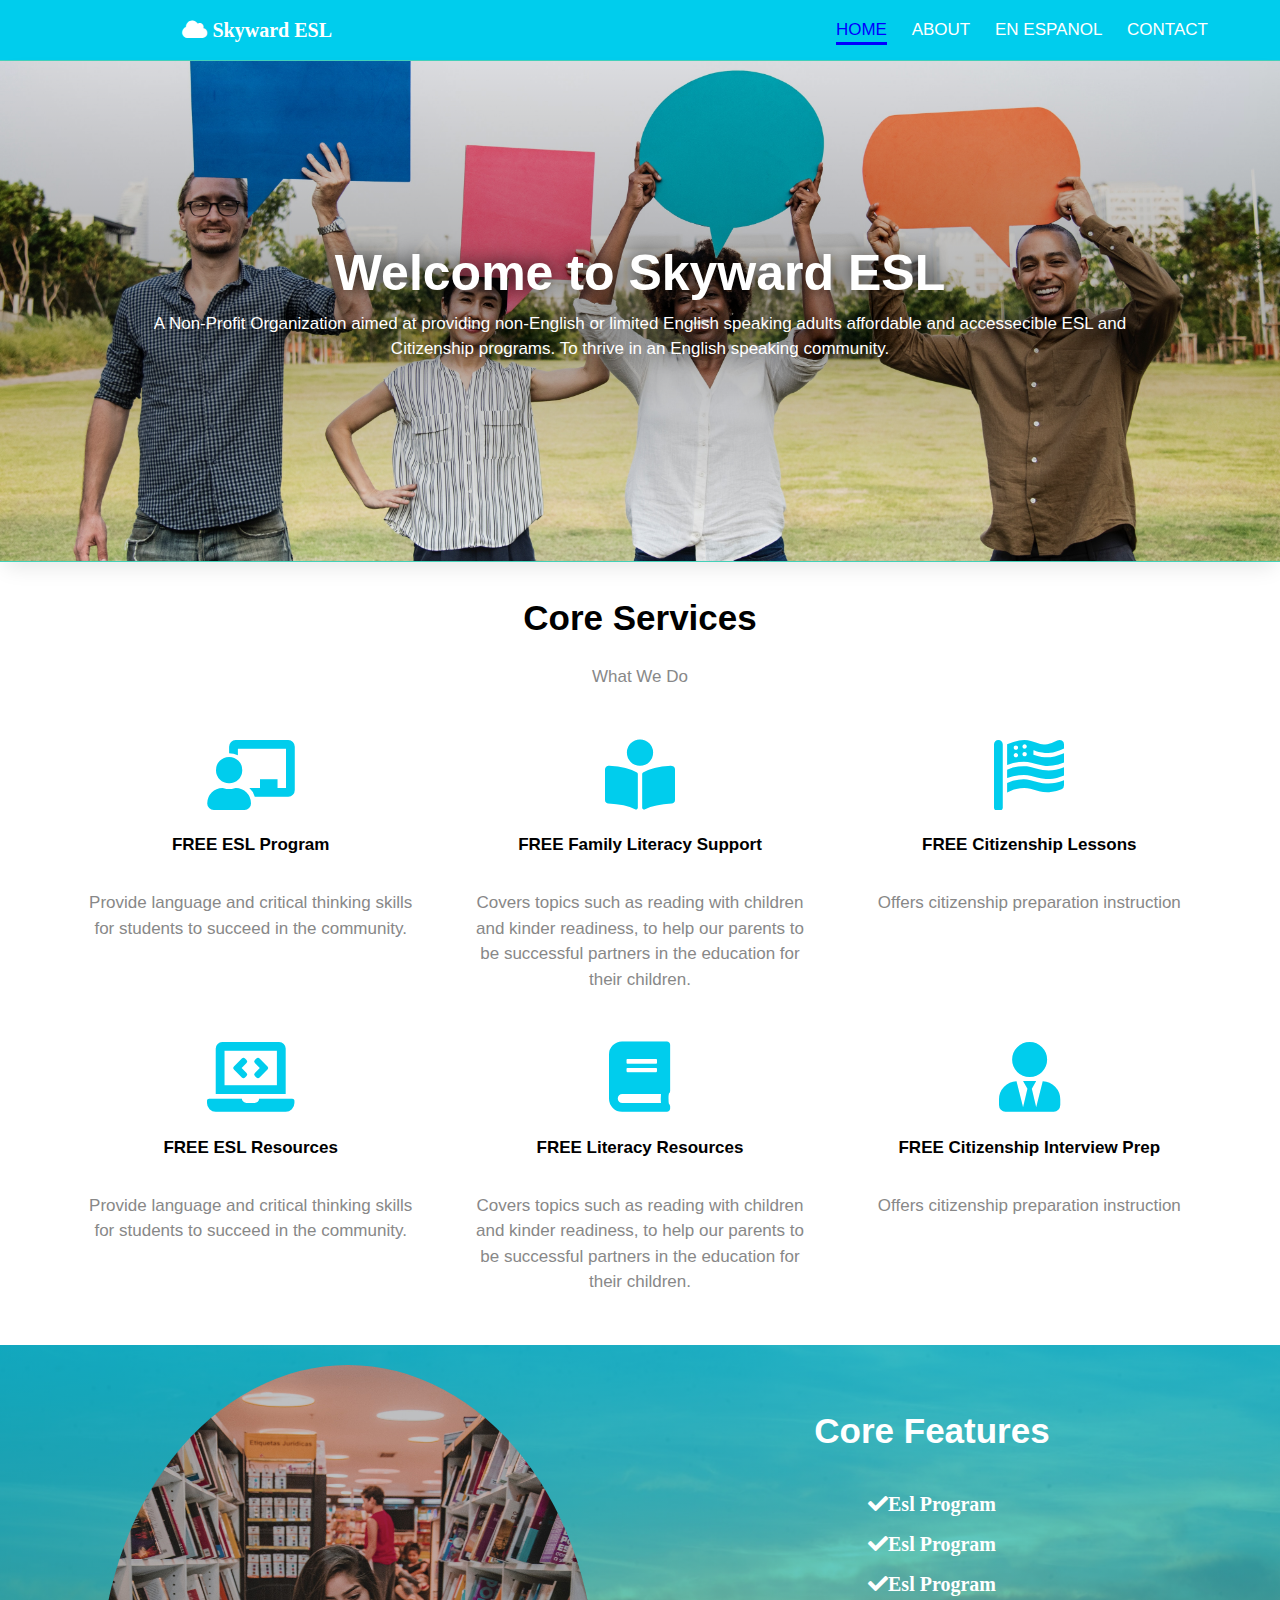
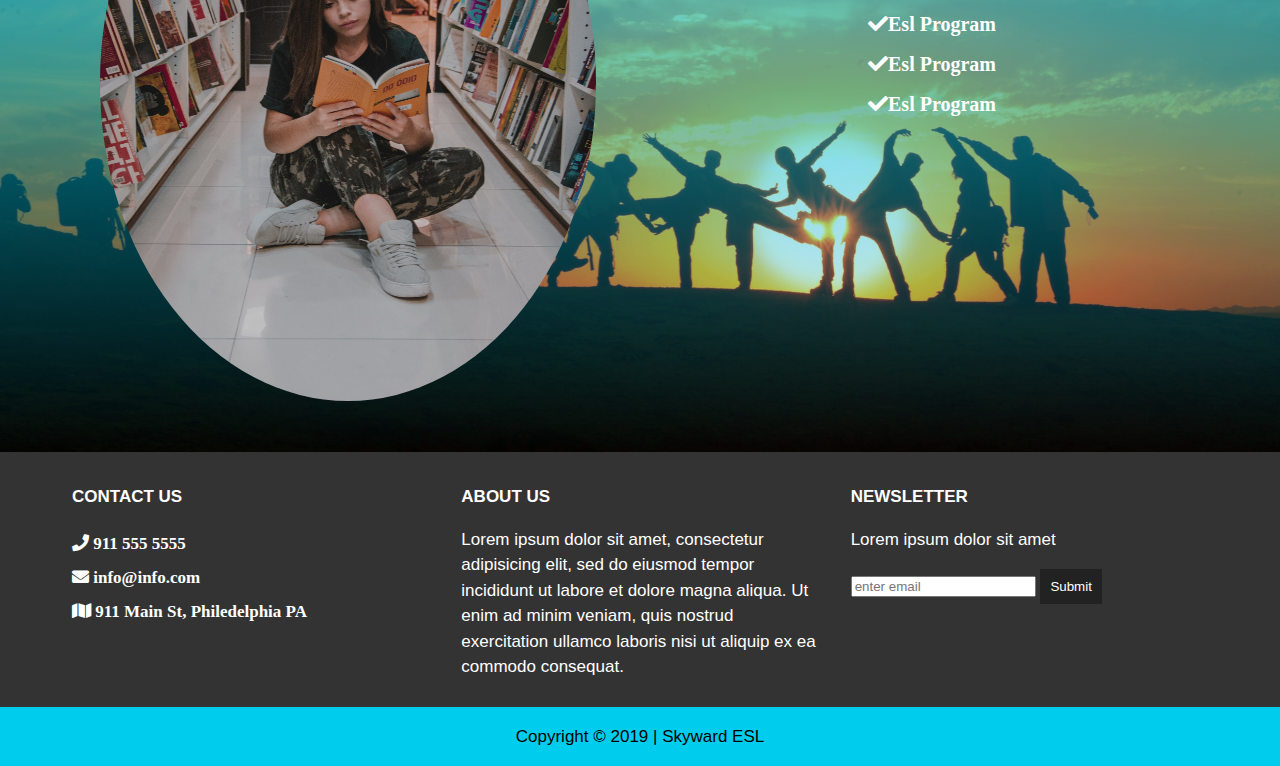
<file: index.html>
<!DOCTYPE html>
<html>
<head>
	<meta charset="utf-8"
	>
	<title>Skyward ESL | Home</title>
	<link rel="stylesheet" type="text/css" href="css/flexboxgrid.min.css">
	<link rel="stylesheet" type="text/css" href="css/style.css">
		<link rel="stylesheet" type="text/css" href="css/all.css">

</head>
<body>
	<!-- HEADER ---->
<header class="main-header" id="main-header">
	<div class="container">
		<div class="row end-sm end-md end-lg middle-xs middle-sm middle-md middle-lg">
				<div class="col-xs-12 col-sm-3 col-md-3 col-lg-3">
						 <h1 style="font-size: 20px;"><span class="fas fa-cloud" class="primary-text"> Skyward <span>ESL</h1>
				</div>
				<div class="col-xs-12 col-sm-9 col-md-9 col-lg-9">
					<nav>
						<ul>
							<li class="current"><a href="index.html">Home</a></li>
							<li><a href="about.html">About</a></li>
							<li><a href="skywardEspanol.html">En Espanol</a></li>
							<li><a href="contact.html">Contact</a></li>
						</ul>
					</nav>
			</div>
		</div>
	</div>
</header>

<!---- welcome section ---->

<section id="welcome">
	<div class="container">
		<div class="row center-xs center-sm center-md center-lg">
			<div class="col-xs-12 col-sm-12 col-md-12 col-lg-12 content">
				<h1>Welcome to <span class="primary-text">Skyward ESL</span></h1>
				<p>A Non-Profit Organization aimed at providing non-English or limited English speaking adults affordable and accessecible ESL and Citizenship programs. To thrive in an English speaking community.</p>
		</div>
	</div>
</section>

<!--- FEATURES ---->
<section id="features">
	<div class="container">
		<div class="row center-xs center-sm center-md center-lg">
			<div class="col-xs-12 col-sm-12 col-md-12 col-lg-12">

				<h2>Core Services</h2>
				<p>What We Do</p>
<!---- ICON ROW 1 ---->
				<div class="row">
					<div class="col-xs-12 col-sm-4 col-md-4 col-lg-4">
							<i class="fas fa-chalkboard-teacher"></i>
						<h4>FREE ESL Program</h4>
						<p>Provide language and critical thinking skills for students to succeed in the community. </p>
					</div>
					<div class="col-xs-12 col-sm-4 col-md-4 col-lg-4">
					<i class="fas fa-book-reader"></i>
						<h4>FREE Family Literacy Support</h4>
						<p>Covers topics such as reading with children and kinder readiness, to help our parents to be successful partners in the education for their children. </p>
					</div>
					<div class="col-xs-12 col-sm-4 col-md-4 col-lg-4">
						<i class="fas fa-flag-usa"></i>
						<h4>FREE Citizenship Lessons</h4>
						<p>Offers citizenship preparation instruction </p>
					</div>
				</div>
<!---- ICON ROW 2 ---->
				<div class="row">
					<div class="col-xs-12 col-sm-4 col-md-4 col-lg-4">
						<i class="fas fa-laptop-code"></i>
						
						<h4>FREE ESL Resources</h4>
						<p>Provide language and critical thinking skills for students to succeed in the community. </p>
					</div>
					<div class="col-xs-12 col-sm-4 col-md-4 col-lg-4">
						<i class="fas fa-book"></i>
						<h4>FREE Literacy Resources</h4>
						<p>Covers topics such as reading with children and kinder readiness, to help our parents to be successful partners in the education for their children. </p>
					</div>
					<div class="col-xs-12 col-sm-4 col-md-4 col-lg-4">
						<i class="fas fa-user-tie"></i>
						<h4>FREE Citizenship Interview Prep</h4>
						<p>Offers citizenship preparation instruction </p>
					</div>
				</div>
			</div>
		</div>
	</div>
</section>

<!---- information section ----->
<section id="info">
	<div class="container">
		<div class="row center-xs center-sm center-md center-lg">
			<div class="col-xs-12 col-sm-6 col-lg-6"><img src="images/reading.jpg"></div>

			<div class="col-xs-12 col-sm-6 col-lg-6">
				<h2>Core Features</h2>
				<ul>
				<li><i class="fa fa-check">Esl Program</i></li>
				<li><i class="fa fa-check">Esl Program</i></li>
				<li><i class="fa fa-check">Esl Program</i></li>
				<li><i class="fa fa-check">Esl Program</i></li>
				<li><i class="fa fa-check">Esl Program</i></li>
				<li><i class="fa fa-check">Esl Program</i></li>
				</ul>
			</div>
		</div>
	</div>
</section>
<!--- contact section ---->
<section id="contact">
	<div class="container">
		
<div class="row">
	<div class="col-xs-12 col-sm-4 col-md-4 col-lg-4">
	<h4>Contact Us</h4>	
	<ul>
		<li><i class="fa fa-phone"> 911 555 5555</i></li>
 		<li><i class="fa fa-envelope"> info@info.com</i></li>
		<li><i class="fa fa-map"> 911 Main St, Philedelphia PA</i></li>
	
	</ul>
	</div>

	
<div class="col-xs-12 col-sm-4 col-md-4 col-lg-4">
	<h4>About Us</h4>	
	<p>Lorem ipsum dolor sit amet, consectetur adipisicing elit, sed do eiusmod
	tempor incididunt ut labore et dolore magna aliqua. Ut enim ad minim veniam,
	quis nostrud exercitation ullamco laboris nisi ut aliquip ex ea commodo
	consequat. </p>
	</div>
<div class="col-xs-12 col-sm-4 col-md-4 col-lg-4">
	<h4>Newsletter</h4>	
	<p>Lorem ipsum dolor sit amet</p>
	<input type="email" name="email" placeholder="enter email">
	<button type="submit name="button">Submit</button>
	</div>


</div>

	</div>




</section>
<footer id="main-footer">
<div class="container">
	<div class="row center-xs center">
		<p>Copyright &copy; 2019 | Skyward ESL</p>
	</div>
</footer>
</body>
</html>
</file>
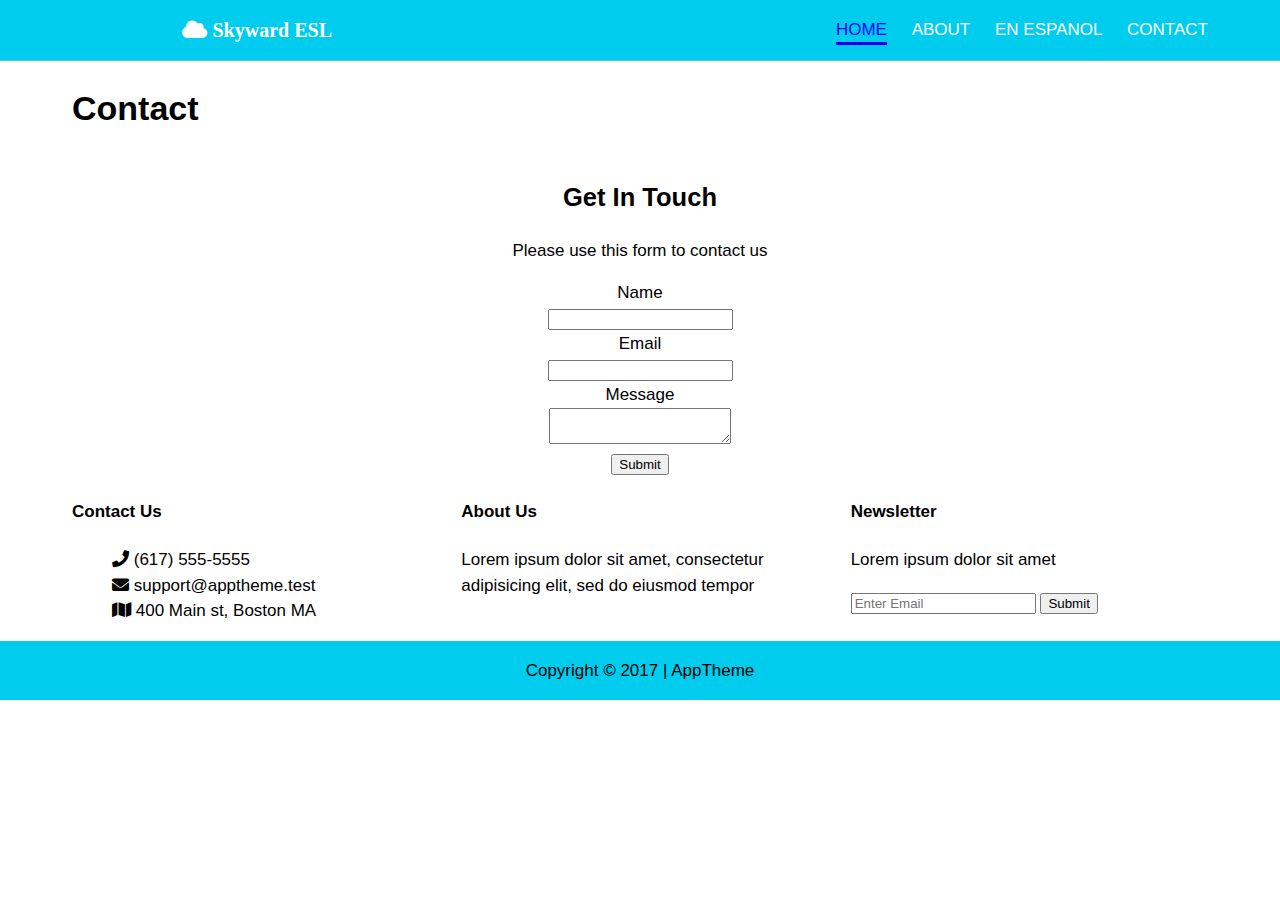
<file: contact.html>
<!DOCTYPE html>
<html>
  <head>
    <meta charset="utf-8">
    <title>Skyward ESL | Contact</title>
   <link rel="stylesheet" type="text/css" href="css/flexboxgrid.min.css">
  <link rel="stylesheet" type="text/css" href="css/style.css">
    <link rel="stylesheet" type="text/css" href="css/all.css">
  </head>
  <body>
    <!-- HEADER -->
   <!-- HEADER ---->
<header class="main-header" id="main-header">
  <div class="container">
    <div class="row end-sm end-md end-lg middle-xs middle-sm middle-md middle-lg">
        <div class="col-xs-12 col-sm-3 col-md-3 col-lg-3">
             <h1 style="font-size: 20px;"><span class="fas fa-cloud" class="primary-text"> Skyward <span>ESL</h1>
        </div>
        <div class="col-xs-12 col-sm-9 col-md-9 col-lg-9">
          <nav>
            <ul>
              <li class="current"><a href="index.html">Home</a></li>
              <li><a href="about.html">About</a></li>
              <li><a href="skywardEspanol.html">En Espanol</a></li>
              <li><a href="contact.html">Contact</a></li>
            </ul>
          </nav>
      </div>
    </div>
  </div>
</header>

    <!-- SUBHEADER -->
    <section id="subheader">
      <div class="container">
        <div class="row">
          <div class="col-xs-12 col-sm-12 col-md-12 col-lg-12">
            <h1>Contact</h1>
          </div>
        </div>
      </div>
    </section>

    <!-- MAIN PAGE -->
    <section id="page" class="contact">
      <div class="container">
        <div class="row center-xs center-sm center-md center-lg">
          <div class="col-xs-12 col-sm-12 col-md-12 col-lg-12">
            <h2><span class="primary-text">Get</span> In Touch</h2>
            <p>Please use this form to contact us</p>
            <form>
              <div>
                <label for="name">Name</label><br>
                <input type="text" name="name">
              </div>
              <div>
                <label for="email">Email</label><br>
                <input type="text" name="email">
              </div>
              <div>
                <label for="message">Message</label><br>
                <textarea name="message"></textarea>
              </div>
              <button type="submit" name="button">Submit</button>
            </form>
          </div>
        </div>
      </div>
    </section>

    <!-- COMPANY -->
    <section id="company">
      <div class="container">
        <div class="row">
          <div class="col-xs-12 col-sm-4 col-md-4 col-lg-4">
            <h4>Contact Us</h4>
            <ul>
              <li><i class="fa fa-phone"></i> (617) 555-5555</li>
              <li><i class="fa fa-envelope"></i> support@apptheme.test</li>
              <li><i class="fa fa-map"></i> 400 Main st, Boston MA</li>
            </ul>
          </div>
          <div class="col-xs-12 col-sm-4 col-md-4 col-lg-4">
            <h4>About Us</h4>
            <p>Lorem ipsum dolor sit amet, consectetur adipisicing elit, sed do eiusmod tempor</p>
          </div>
          <div class="col-xs-12 col-sm-4 col-md-4 col-lg-4">
            <h4>Newsletter</h4>
            <p>Lorem ipsum dolor sit amet</p>
            <form>
              <input type="text" name="email" placeholder="Enter Email">
              <button type="submit" name="button">Submit</button>
            </form>
          </div>
        </div>
      </div>
    </section>

    <!-- FOOTER -->
    <footer id="main-footer">
      <div class="container">
        <div class="row center-xs center-sm center-md center-lg">
          <div class="col-xs-12 col-sm-12 col-md-12 col-lg-12">
            <p>Copyright &copy; 2017 | AppTheme</p>
          </div>
        </div>
      </div>
    </footer>

  </body>
</html>
</file>
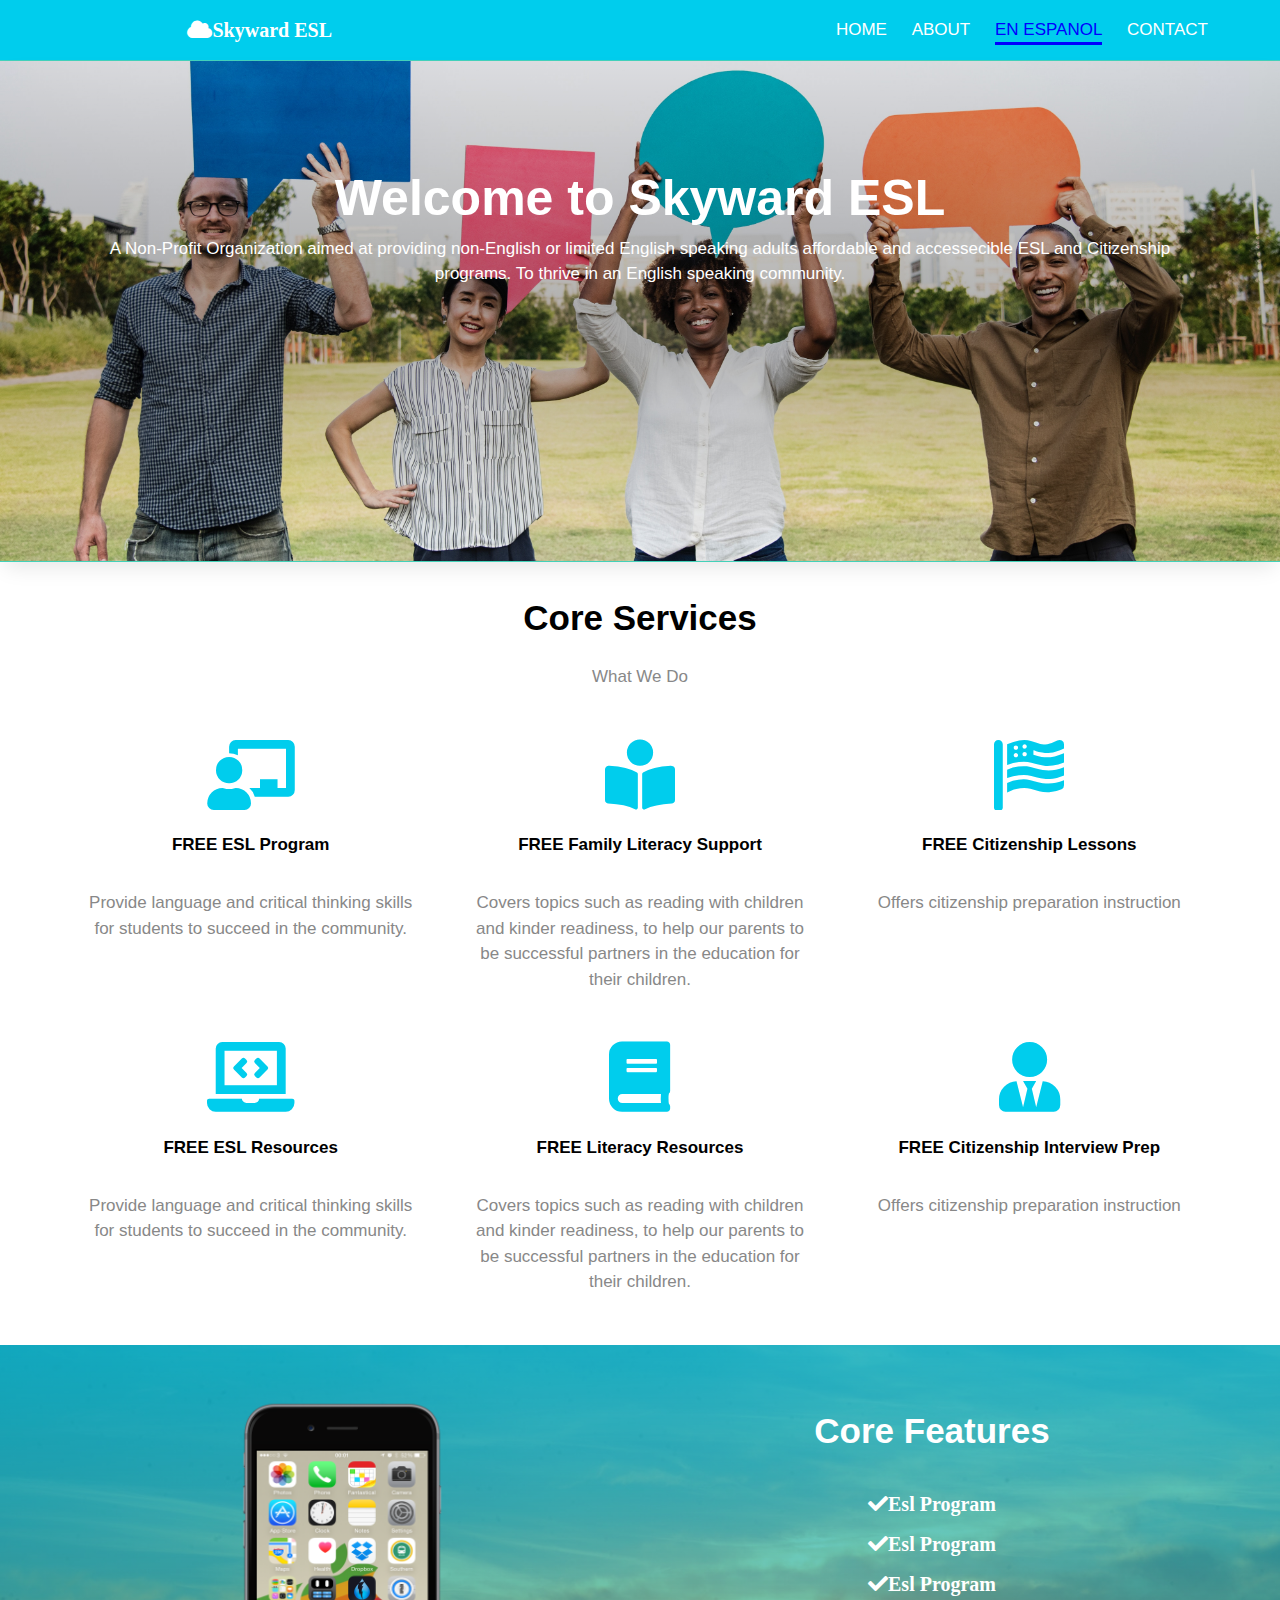
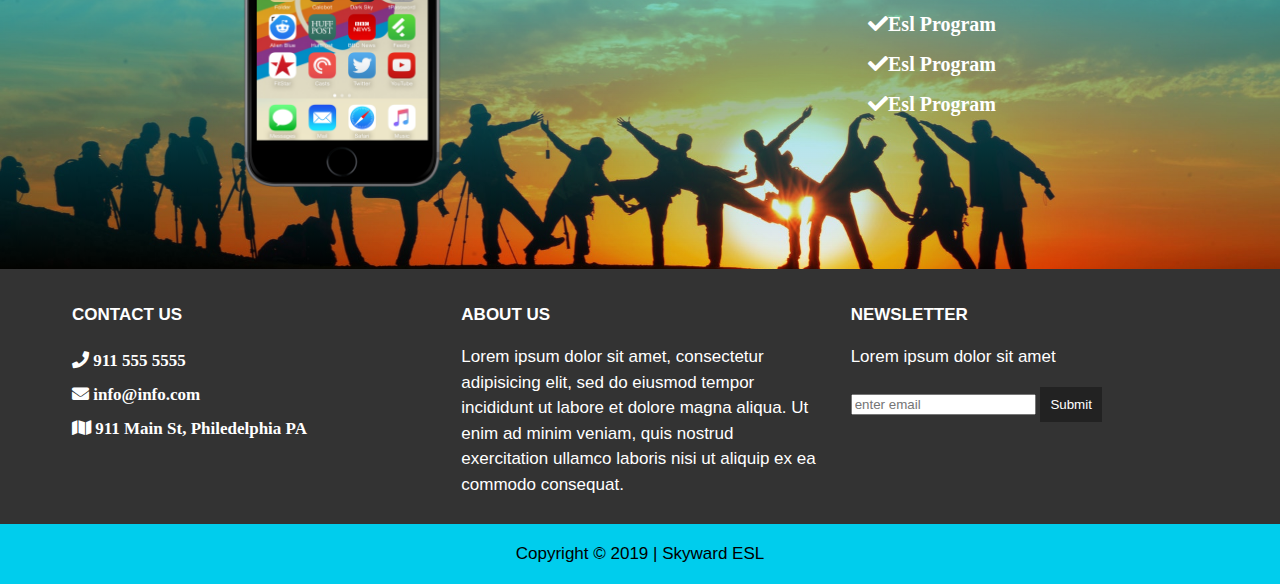
<file: skywardEspanol.html>
<!DOCTYPE html>
<html>
<head>
  <meta charset="utf-8"
  >
  <title>Skyward ESL</title>
  <link rel="stylesheet" type="text/css" href="css/flexboxgrid.min.css">
  <link rel="stylesheet" type="text/css" href="css/style.css">
    <link rel="stylesheet" type="text/css" href="css/all.css">

</head>
<body>
  <!-- HEADER ---->
<header id="main-header">
  <div class="container">
      <div class="row end-sm end-md end-lg middle-xs middle-sm middle-md middle-lg">
        <div class="col-xs-12 col-sm-3 col-md-3 col-lg-3">
            <h1 style="font-size: 20px;"><span class="fas fa-cloud" class="primary-text">Skyward <span>ESL</h1>
        </div>
        <div class="col-xs-12 col-sm-9 col-md-9 col-lg-9">
          <nav>
            <ul>
              <li><a href="index.html">Home</a></li>
              <li><a href="about.html">About</a></li>
              <li class="current"><a href="skywardEspanol.html">En Espanol</a></li>
              <li><a href="contact.html">Contact</a></li>
            </ul>
          </nav>
      </div>
    </div>
  </div>
</header>

<!---- welcome section ---->

<section id="welcome">
  <div class="container">
    <div class="row center-xs center-sm center-md center-lg">
      <div class="col-xs-12 col-sm-12 col-md-12 col-lg-12">
        <h1>Welcome to <span class="primary-text">Skyward ESL</span></h1>
        <p>A Non-Profit Organization aimed at providing non-English or limited English speaking adults affordable and accessecible ESL and Citizenship programs. To thrive in an English speaking community.</p>
    </div>
  </div>
</section>

<!--- FEATURES ---->
<section id="features">
  <div class="container">
    <div class="row center-xs center-sm center-md center-lg">
      <div class="col-xs-12 col-sm-12 col-md-12 col-lg-12">

        <h2>Core Services</h2>
        <p>What We Do</p>
<!---- ICON ROW 1 ---->
        <div class="row">
          <div class="col-xs-12 col-sm-4 col-md-4 col-lg-4">
              <i class="fas fa-chalkboard-teacher"></i>
            <h4>FREE ESL Program</h4>
            <p>Provide language and critical thinking skills for students to succeed in the community. </p>
          </div>
          <div class="col-xs-12 col-sm-4 col-md-4 col-lg-4">
          <i class="fas fa-book-reader"></i>
            <h4>FREE Family Literacy Support</h4>
            <p>Covers topics such as reading with children and kinder readiness, to help our parents to be successful partners in the education for their children. </p>
          </div>
          <div class="col-xs-12 col-sm-4 col-md-4 col-lg-4">
            <i class="fas fa-flag-usa"></i>
            <h4>FREE Citizenship Lessons</h4>
            <p>Offers citizenship preparation instruction </p>
          </div>
        </div>
<!---- ICON ROW 2 ---->
        <div class="row">
          <div class="col-xs-12 col-sm-4 col-md-4 col-lg-4">
            <i class="fas fa-laptop-code"></i>
            
            <h4>FREE ESL Resources</h4>
            <p>Provide language and critical thinking skills for students to succeed in the community. </p>
          </div>
          <div class="col-xs-12 col-sm-4 col-md-4 col-lg-4">
            <i class="fas fa-book"></i>
            <h4>FREE Literacy Resources</h4>
            <p>Covers topics such as reading with children and kinder readiness, to help our parents to be successful partners in the education for their children. </p>
          </div>
          <div class="col-xs-12 col-sm-4 col-md-4 col-lg-4">
            <i class="fas fa-user-tie"></i>
            <h4>FREE Citizenship Interview Prep</h4>
            <p>Offers citizenship preparation instruction </p>
          </div>
        </div>
      </div>
    </div>
  </div>
</section>

<!---- information section ----->
<section id="info">
  <div class="container">
    <div class="row center-xs center-sm center-md center-lg">
      <div class="col-xs-12 col-sm-6 col-lg-6"><img src="images/iphone.png"></div>

      <div class="col-xs-12 col-sm-6 col-lg-6">
        <h2>Core Features</h2>
        <ul>
        <li><i class="fa fa-check">Esl Program</i></li>
        <li><i class="fa fa-check">Esl Program</i></li>
        <li><i class="fa fa-check">Esl Program</i></li>
        <li><i class="fa fa-check">Esl Program</i></li>
        <li><i class="fa fa-check">Esl Program</i></li>
        <li><i class="fa fa-check">Esl Program</i></li>
        </ul>
      </div>
    </div>
  </div>
</section>
<!--- contact section ---->
<section id="contact">
  <div class="container">
    
<div class="row">
  <div class="col-xs-12 col-sm-4 col-md-4 col-lg-4">
  <h4>Contact Us</h4> 
  <ul>
    <li><i class="fa fa-phone"> 911 555 5555</i></li>
    <li><i class="fa fa-envelope"> info@info.com</i></li>
    <li><i class="fa fa-map"> 911 Main St, Philedelphia PA</i></li>
  
  </ul>
  </div>

  
<div class="col-xs-12 col-sm-4 col-md-4 col-lg-4">
  <h4>About Us</h4> 
  <p>Lorem ipsum dolor sit amet, consectetur adipisicing elit, sed do eiusmod
  tempor incididunt ut labore et dolore magna aliqua. Ut enim ad minim veniam,
  quis nostrud exercitation ullamco laboris nisi ut aliquip ex ea commodo
  consequat. </p>
  </div>
<div class="col-xs-12 col-sm-4 col-md-4 col-lg-4">
  <h4>Newsletter</h4> 
  <p>Lorem ipsum dolor sit amet</p>
  <input type="email" name="email" placeholder="enter email">
  <button type="submit name="button">Submit</button>
  </div>


</div>

  </div>




</section>
<footer id="main-footer">
<div class="container">
  <div class="row center-xs center">
    <p>Copyright &copy; 2019 | Skyward ESL</p>
  </div>
</footer>
</body>
</html>
</file>
<file: css/style.css>
body{
	font-family: 'Open-sans', sans-serif;
	margin: 0;
	padding: 0;
	font-size: 17px;
	line-height: 1.5;
}


/* Global */

.primary-background{
background-color: : #00CDED;
}

.secondary-background{
	background-color: #43D1B8;
}

.alternative-background{
	background-color: #8BC53E;
}

.primary-text{
color: : #00CDED;
}

.secondary-color{
	color: #43D1B8;
}

.alternative-color{
	color: #8BC53E;
}

.container{
	margin: auto;
}
.fas{
	color: black;

}

img{
	width: 100%;
}

li{
	list-style: none;
}

/* header    */
#main-header{
	border-bottom: 1px solid #43D1BB;
	text-align: center;
	background-color: #00CDED;

}



span.fas.fa-cloud{
	color: #fff;
}

/* branding  */


/* NAVBAR   */
nav li{
	text-transform: uppercase;
	list-style: none;
	display: inline;
	padding: 0 0 0 20px;
}


nav a{
	text-decoration: none;
	color: #fff;
}

li.current a, #navbar a:hover{
	color: blue;
	border-bottom: 3px solid blue;
	padding-bottom: 3px;
}


/*  WELCOME */
#welcome{

	box-shadow: 0px 10px 20px -5px rgba(0,0,0,.1); 
	background: linear-gradient(rgba(0,0,0,.1), rgba(0,0,0,0.3), transparent),url('../images/welcome.jpg') no-repeat center center;
	background-size: cover;
	min-height: 500px;
	margin-bottom: 30px;
	border-bottom: 1px solid #43D1B8;
}

#welcome h1{
	margin: 0;
	font-size: 50px;
	padding-top: 100px;
	color: #fff;
}

#welcome p{
	color: #fff;
	margin: 0;
}

.content{
	padding: 75px;


	text-shadow: 0px 0px 20px #000000



}

/*  features */

#features h2{
	font-size: 35px;
	margin: 0;
	padding-bottom: 10px;
}

#features p{
	color: #888;
	margin: 0;
	margin-bottom: 40px;
	padding: 10px;
}

#features .fas{
	color: #00CDED;
	font-size: 70px;
}

#info img{ 

height: 90%;
width: 90%;
border-radius: 100%;
margin-top: 20px;
 }


#info{
	background: linear-gradient(rgba(0,205,237,.7), rgba(0,205,237,0.5), transparent), url('../images/info-bg.jpg') no-repeat;
	color: #fff;
	background-size: cover;
}

#info h2{
	font-size: 35px;
	margin: 0;
	padding-bottom: 10px;
	padding-top: 60px;
}


#info ul{
	list-style: none;
	padding: 0;

}

#info li{
	line-height: 2em;
	font-size: 20px;S
}
#contact{
	background-color: #333;
	color: #fff;
	padding: 10px;
}

#contact h4{
	text-transform: uppercase;
	margin-bottom: 0;

}



#contact ul{
	padding: 0;
	list-style: none;
	line-height: 2em;
}

#contact input[type="text"]{
	padding: 7px;

}

#contact button{
	background-color: #222;
	color: #fff;
	padding: 10px;
	border: 0;
}

footer{
	background-color: #00CDED;
}
</file>
<file: css/flexboxgrid.min.css>
.container-fluid{margin-right:auto;margin-left:auto;padding-right:2rem;padding-left:2rem}.row{box-sizing:border-box;display:-ms-flexbox;display:-webkit-box;display:flex;-ms-flex:0 1 auto;-webkit-box-flex:0;flex:0 1 auto;-ms-flex-direction:row;-webkit-box-orient:horizontal;-webkit-box-direction:normal;flex-direction:row;-ms-flex-wrap:wrap;flex-wrap:wrap;margin-right:-1rem;margin-left:-1rem}.row.reverse{-ms-flex-direction:row-reverse;-webkit-box-orient:horizontal;-webkit-box-direction:reverse;flex-direction:row-reverse}.col.reverse{-ms-flex-direction:column-reverse;-webkit-box-orient:vertical;-webkit-box-direction:reverse;flex-direction:column-reverse}.col-xs,.col-xs-1,.col-xs-10,.col-xs-11,.col-xs-12,.col-xs-2,.col-xs-3,.col-xs-4,.col-xs-5,.col-xs-6,.col-xs-7,.col-xs-8,.col-xs-9{box-sizing:border-box;-ms-flex:0 0 auto;-webkit-box-flex:0;flex:0 0 auto;padding-right:1rem;padding-left:1rem}.col-xs{-webkit-flex-grow:1;-ms-flex-positive:1;-webkit-box-flex:1;flex-grow:1;-ms-flex-preferred-size:0;flex-basis:0;max-width:100%}.col-xs-1{-ms-flex-preferred-size:8.333%;flex-basis:8.333%;max-width:8.333%}.col-xs-2{-ms-flex-preferred-size:16.667%;flex-basis:16.667%;max-width:16.667%}.col-xs-3{-ms-flex-preferred-size:25%;flex-basis:25%;max-width:25%}.col-xs-4{-ms-flex-preferred-size:33.333%;flex-basis:33.333%;max-width:33.333%}.col-xs-5{-ms-flex-preferred-size:41.667%;flex-basis:41.667%;max-width:41.667%}.col-xs-6{-ms-flex-preferred-size:50%;flex-basis:50%;max-width:50%}.col-xs-7{-ms-flex-preferred-size:58.333%;flex-basis:58.333%;max-width:58.333%}.col-xs-8{-ms-flex-preferred-size:66.667%;flex-basis:66.667%;max-width:66.667%}.col-xs-9{-ms-flex-preferred-size:75%;flex-basis:75%;max-width:75%}.col-xs-10{-ms-flex-preferred-size:83.333%;flex-basis:83.333%;max-width:83.333%}.col-xs-11{-ms-flex-preferred-size:91.667%;flex-basis:91.667%;max-width:91.667%}.col-xs-12{-ms-flex-preferred-size:100%;flex-basis:100%;max-width:100%}.col-xs-offset-1{margin-left:8.333%}.col-xs-offset-2{margin-left:16.667%}.col-xs-offset-3{margin-left:25%}.col-xs-offset-4{margin-left:33.333%}.col-xs-offset-5{margin-left:41.667%}.col-xs-offset-6{margin-left:50%}.col-xs-offset-7{margin-left:58.333%}.col-xs-offset-8{margin-left:66.667%}.col-xs-offset-9{margin-left:75%}.col-xs-offset-10{margin-left:83.333%}.col-xs-offset-11{margin-left:91.667%}.start-xs{-ms-flex-pack:start;-webkit-box-pack:start;justify-content:flex-start;text-align:start}.center-xs{-ms-flex-pack:center;-webkit-box-pack:center;justify-content:center;text-align:center}.end-xs{-ms-flex-pack:end;-webkit-box-pack:end;justify-content:flex-end;text-align:end}.top-xs{-ms-flex-align:start;-webkit-box-align:start;align-items:flex-start}.middle-xs{-ms-flex-align:center;-webkit-box-align:center;align-items:center}.bottom-xs{-ms-flex-align:end;-webkit-box-align:end;align-items:flex-end}.around-xs{-ms-flex-pack:distribute;justify-content:space-around}.between-xs{-ms-flex-pack:justify;-webkit-box-pack:justify;justify-content:space-between}.first-xs{-ms-flex-order:-1;-webkit-box-ordinal-group:0;order:-1}.last-xs{-ms-flex-order:1;-webkit-box-ordinal-group:2;order:1}@media only screen and (min-width:48em){.container{width:46rem}.col-sm,.col-sm-1,.col-sm-10,.col-sm-11,.col-sm-12,.col-sm-2,.col-sm-3,.col-sm-4,.col-sm-5,.col-sm-6,.col-sm-7,.col-sm-8,.col-sm-9{box-sizing:border-box;-ms-flex:0 0 auto;-webkit-box-flex:0;flex:0 0 auto;padding-right:1rem;padding-left:1rem}.col-sm{-webkit-flex-grow:1;-ms-flex-positive:1;-webkit-box-flex:1;flex-grow:1;-ms-flex-preferred-size:0;flex-basis:0;max-width:100%}.col-sm-1{-ms-flex-preferred-size:8.333%;flex-basis:8.333%;max-width:8.333%}.col-sm-2{-ms-flex-preferred-size:16.667%;flex-basis:16.667%;max-width:16.667%}.col-sm-3{-ms-flex-preferred-size:25%;flex-basis:25%;max-width:25%}.col-sm-4{-ms-flex-preferred-size:33.333%;flex-basis:33.333%;max-width:33.333%}.col-sm-5{-ms-flex-preferred-size:41.667%;flex-basis:41.667%;max-width:41.667%}.col-sm-6{-ms-flex-preferred-size:50%;flex-basis:50%;max-width:50%}.col-sm-7{-ms-flex-preferred-size:58.333%;flex-basis:58.333%;max-width:58.333%}.col-sm-8{-ms-flex-preferred-size:66.667%;flex-basis:66.667%;max-width:66.667%}.col-sm-9{-ms-flex-preferred-size:75%;flex-basis:75%;max-width:75%}.col-sm-10{-ms-flex-preferred-size:83.333%;flex-basis:83.333%;max-width:83.333%}.col-sm-11{-ms-flex-preferred-size:91.667%;flex-basis:91.667%;max-width:91.667%}.col-sm-12{-ms-flex-preferred-size:100%;flex-basis:100%;max-width:100%}.col-sm-offset-1{margin-left:8.333%}.col-sm-offset-2{margin-left:16.667%}.col-sm-offset-3{margin-left:25%}.col-sm-offset-4{margin-left:33.333%}.col-sm-offset-5{margin-left:41.667%}.col-sm-offset-6{margin-left:50%}.col-sm-offset-7{margin-left:58.333%}.col-sm-offset-8{margin-left:66.667%}.col-sm-offset-9{margin-left:75%}.col-sm-offset-10{margin-left:83.333%}.col-sm-offset-11{margin-left:91.667%}.start-sm{-ms-flex-pack:start;-webkit-box-pack:start;justify-content:flex-start;text-align:start}.center-sm{-ms-flex-pack:center;-webkit-box-pack:center;justify-content:center;text-align:center}.end-sm{-ms-flex-pack:end;-webkit-box-pack:end;justify-content:flex-end;text-align:end}.top-sm{-ms-flex-align:start;-webkit-box-align:start;align-items:flex-start}.middle-sm{-ms-flex-align:center;-webkit-box-align:center;align-items:center}.bottom-sm{-ms-flex-align:end;-webkit-box-align:end;align-items:flex-end}.around-sm{-ms-flex-pack:distribute;justify-content:space-around}.between-sm{-ms-flex-pack:justify;-webkit-box-pack:justify;justify-content:space-between}.first-sm{-ms-flex-order:-1;-webkit-box-ordinal-group:0;order:-1}.last-sm{-ms-flex-order:1;-webkit-box-ordinal-group:2;order:1}}@media only screen and (min-width:62em){.container{width:61rem}.col-md,.col-md-1,.col-md-10,.col-md-11,.col-md-12,.col-md-2,.col-md-3,.col-md-4,.col-md-5,.col-md-6,.col-md-7,.col-md-8,.col-md-9{box-sizing:border-box;-ms-flex:0 0 auto;-webkit-box-flex:0;flex:0 0 auto;padding-right:1rem;padding-left:1rem}.col-md{-webkit-flex-grow:1;-ms-flex-positive:1;-webkit-box-flex:1;flex-grow:1;-ms-flex-preferred-size:0;flex-basis:0;max-width:100%}.col-md-1{-ms-flex-preferred-size:8.333%;flex-basis:8.333%;max-width:8.333%}.col-md-2{-ms-flex-preferred-size:16.667%;flex-basis:16.667%;max-width:16.667%}.col-md-3{-ms-flex-preferred-size:25%;flex-basis:25%;max-width:25%}.col-md-4{-ms-flex-preferred-size:33.333%;flex-basis:33.333%;max-width:33.333%}.col-md-5{-ms-flex-preferred-size:41.667%;flex-basis:41.667%;max-width:41.667%}.col-md-6{-ms-flex-preferred-size:50%;flex-basis:50%;max-width:50%}.col-md-7{-ms-flex-preferred-size:58.333%;flex-basis:58.333%;max-width:58.333%}.col-md-8{-ms-flex-preferred-size:66.667%;flex-basis:66.667%;max-width:66.667%}.col-md-9{-ms-flex-preferred-size:75%;flex-basis:75%;max-width:75%}.col-md-10{-ms-flex-preferred-size:83.333%;flex-basis:83.333%;max-width:83.333%}.col-md-11{-ms-flex-preferred-size:91.667%;flex-basis:91.667%;max-width:91.667%}.col-md-12{-ms-flex-preferred-size:100%;flex-basis:100%;max-width:100%}.col-md-offset-1{margin-left:8.333%}.col-md-offset-2{margin-left:16.667%}.col-md-offset-3{margin-left:25%}.col-md-offset-4{margin-left:33.333%}.col-md-offset-5{margin-left:41.667%}.col-md-offset-6{margin-left:50%}.col-md-offset-7{margin-left:58.333%}.col-md-offset-8{margin-left:66.667%}.col-md-offset-9{margin-left:75%}.col-md-offset-10{margin-left:83.333%}.col-md-offset-11{margin-left:91.667%}.start-md{-ms-flex-pack:start;-webkit-box-pack:start;justify-content:flex-start;text-align:start}.center-md{-ms-flex-pack:center;-webkit-box-pack:center;justify-content:center;text-align:center}.end-md{-ms-flex-pack:end;-webkit-box-pack:end;justify-content:flex-end;text-align:end}.top-md{-ms-flex-align:start;-webkit-box-align:start;align-items:flex-start}.middle-md{-ms-flex-align:center;-webkit-box-align:center;align-items:center}.bottom-md{-ms-flex-align:end;-webkit-box-align:end;align-items:flex-end}.around-md{-ms-flex-pack:distribute;justify-content:space-around}.between-md{-ms-flex-pack:justify;-webkit-box-pack:justify;justify-content:space-between}.first-md{-ms-flex-order:-1;-webkit-box-ordinal-group:0;order:-1}.last-md{-ms-flex-order:1;-webkit-box-ordinal-group:2;order:1}}@media only screen and (min-width:75em){.container{width:71rem}.col-lg,.col-lg-1,.col-lg-10,.col-lg-11,.col-lg-12,.col-lg-2,.col-lg-3,.col-lg-4,.col-lg-5,.col-lg-6,.col-lg-7,.col-lg-8,.col-lg-9{box-sizing:border-box;-ms-flex:0 0 auto;-webkit-box-flex:0;flex:0 0 auto;padding-right:1rem;padding-left:1rem}.col-lg{-webkit-flex-grow:1;-ms-flex-positive:1;-webkit-box-flex:1;flex-grow:1;-ms-flex-preferred-size:0;flex-basis:0;max-width:100%}.col-lg-1{-ms-flex-preferred-size:8.333%;flex-basis:8.333%;max-width:8.333%}.col-lg-2{-ms-flex-preferred-size:16.667%;flex-basis:16.667%;max-width:16.667%}.col-lg-3{-ms-flex-preferred-size:25%;flex-basis:25%;max-width:25%}.col-lg-4{-ms-flex-preferred-size:33.333%;flex-basis:33.333%;max-width:33.333%}.col-lg-5{-ms-flex-preferred-size:41.667%;flex-basis:41.667%;max-width:41.667%}.col-lg-6{-ms-flex-preferred-size:50%;flex-basis:50%;max-width:50%}.col-lg-7{-ms-flex-preferred-size:58.333%;flex-basis:58.333%;max-width:58.333%}.col-lg-8{-ms-flex-preferred-size:66.667%;flex-basis:66.667%;max-width:66.667%}.col-lg-9{-ms-flex-preferred-size:75%;flex-basis:75%;max-width:75%}.col-lg-10{-ms-flex-preferred-size:83.333%;flex-basis:83.333%;max-width:83.333%}.col-lg-11{-ms-flex-preferred-size:91.667%;flex-basis:91.667%;max-width:91.667%}.col-lg-12{-ms-flex-preferred-size:100%;flex-basis:100%;max-width:100%}.col-lg-offset-1{margin-left:8.333%}.col-lg-offset-2{margin-left:16.667%}.col-lg-offset-3{margin-left:25%}.col-lg-offset-4{margin-left:33.333%}.col-lg-offset-5{margin-left:41.667%}.col-lg-offset-6{margin-left:50%}.col-lg-offset-7{margin-left:58.333%}.col-lg-offset-8{margin-left:66.667%}.col-lg-offset-9{margin-left:75%}.col-lg-offset-10{margin-left:83.333%}.col-lg-offset-11{margin-left:91.667%}.start-lg{-ms-flex-pack:start;-webkit-box-pack:start;justify-content:flex-start;text-align:start}.center-lg{-ms-flex-pack:center;-webkit-box-pack:center;justify-content:center;text-align:center}.end-lg{-ms-flex-pack:end;-webkit-box-pack:end;justify-content:flex-end;text-align:end}.top-lg{-ms-flex-align:start;-webkit-box-align:start;align-items:flex-start}.middle-lg{-ms-flex-align:center;-webkit-box-align:center;align-items:center}.bottom-lg{-ms-flex-align:end;-webkit-box-align:end;align-items:flex-end}.around-lg{-ms-flex-pack:distribute;justify-content:space-around}.between-lg{-ms-flex-pack:justify;-webkit-box-pack:justify;justify-content:space-between}.first-lg{-ms-flex-order:-1;-webkit-box-ordinal-group:0;order:-1}.last-lg{-ms-flex-order:1;-webkit-box-ordinal-group:2;order:1}}
</file>
